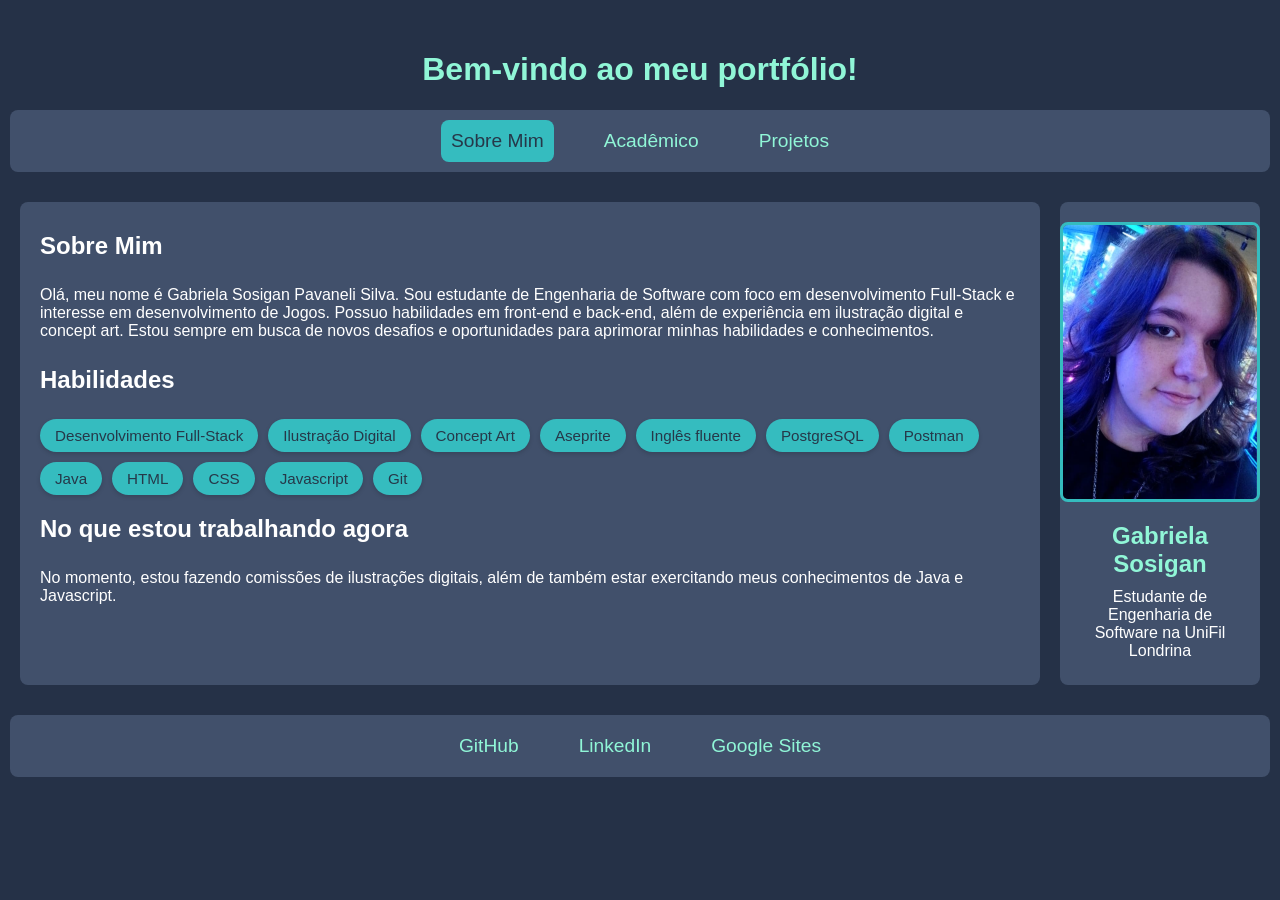
<file: index.html>
<!DOCTYPE html>
<html lang="en">

<head>
    <meta charset="UTF-8">
    <meta name="viewport" content="width=device-width, initial-scale=1.0">
    <link rel="stylesheet" href="styleprincipal.css">
    <title>Portfólio</title>
</head>

<body>

    <header>
        <h1>Bem-vindo ao meu portfólio!</h1>
        <nav>
            <a href="index.html" class="active">Sobre Mim</a>
            <a href="academico.html">Acadêmico</a>
            <a href="projetos.html">Projetos</a>
        </nav>
    </header>

    <main class="main">
        <section class="intro">
            <h2>Sobre Mim</h2>
            <p>
                Olá, meu nome é Gabriela Sosigan Pavaneli Silva. Sou estudante de Engenharia de Software com foco em
                desenvolvimento Full-Stack e interesse em desenvolvimento de Jogos.
                Possuo habilidades em front-end e back-end, além de experiência em ilustração digital e concept art.
                Estou sempre em busca de novos desafios e oportunidades para
                aprimorar minhas habilidades e conhecimentos.
            </p>
            <h2 class="skills">Habilidades</h2>
            <ul>
                <li>Desenvolvimento Full-Stack</li>
                <li>Ilustração Digital</li>
                <li>Concept Art</li>
                <li>Aseprite</li>
                <li>Inglês fluente</li>
                <li>PostgreSQL</li>
                <li>Postman</li>
                <li>Java</li>
                <li>HTML</li>
                <li>CSS</li>
                <li>Javascript</li>
                <li>Git</li>
            </ul>
            <h2>No que estou trabalhando agora</h2>
            <p>
                No momento, estou fazendo comissões de ilustrações digitais, além de também estar exercitando meus
                conhecimentos de Java e Javascript.
            </p>
        </section>

        <aside class="perfil">
            <img src="minhafoto.jpeg" alt="Foto de Perfil">
            <h2>Gabriela Sosigan</h2>
            <p>Estudante de Engenharia de Software na UniFil Londrina</p>
        </aside>
    </main>

    <footer class="footer">
        <a href="https://github.com/GabiSosigan" target="_blank">GitHub</a>
        <a href="https://www.linkedin.com/in/gabriela-sosigan-pavaneli-silva-829098406/" target="_blank">LinkedIn</a>
        <a href="https://sites.google.com/edu.unifil.br/portfoliogabi/relat%C3%B3rio" target="_blank">Google Sites</a>
    </footer>

</body>

</html>
</file>
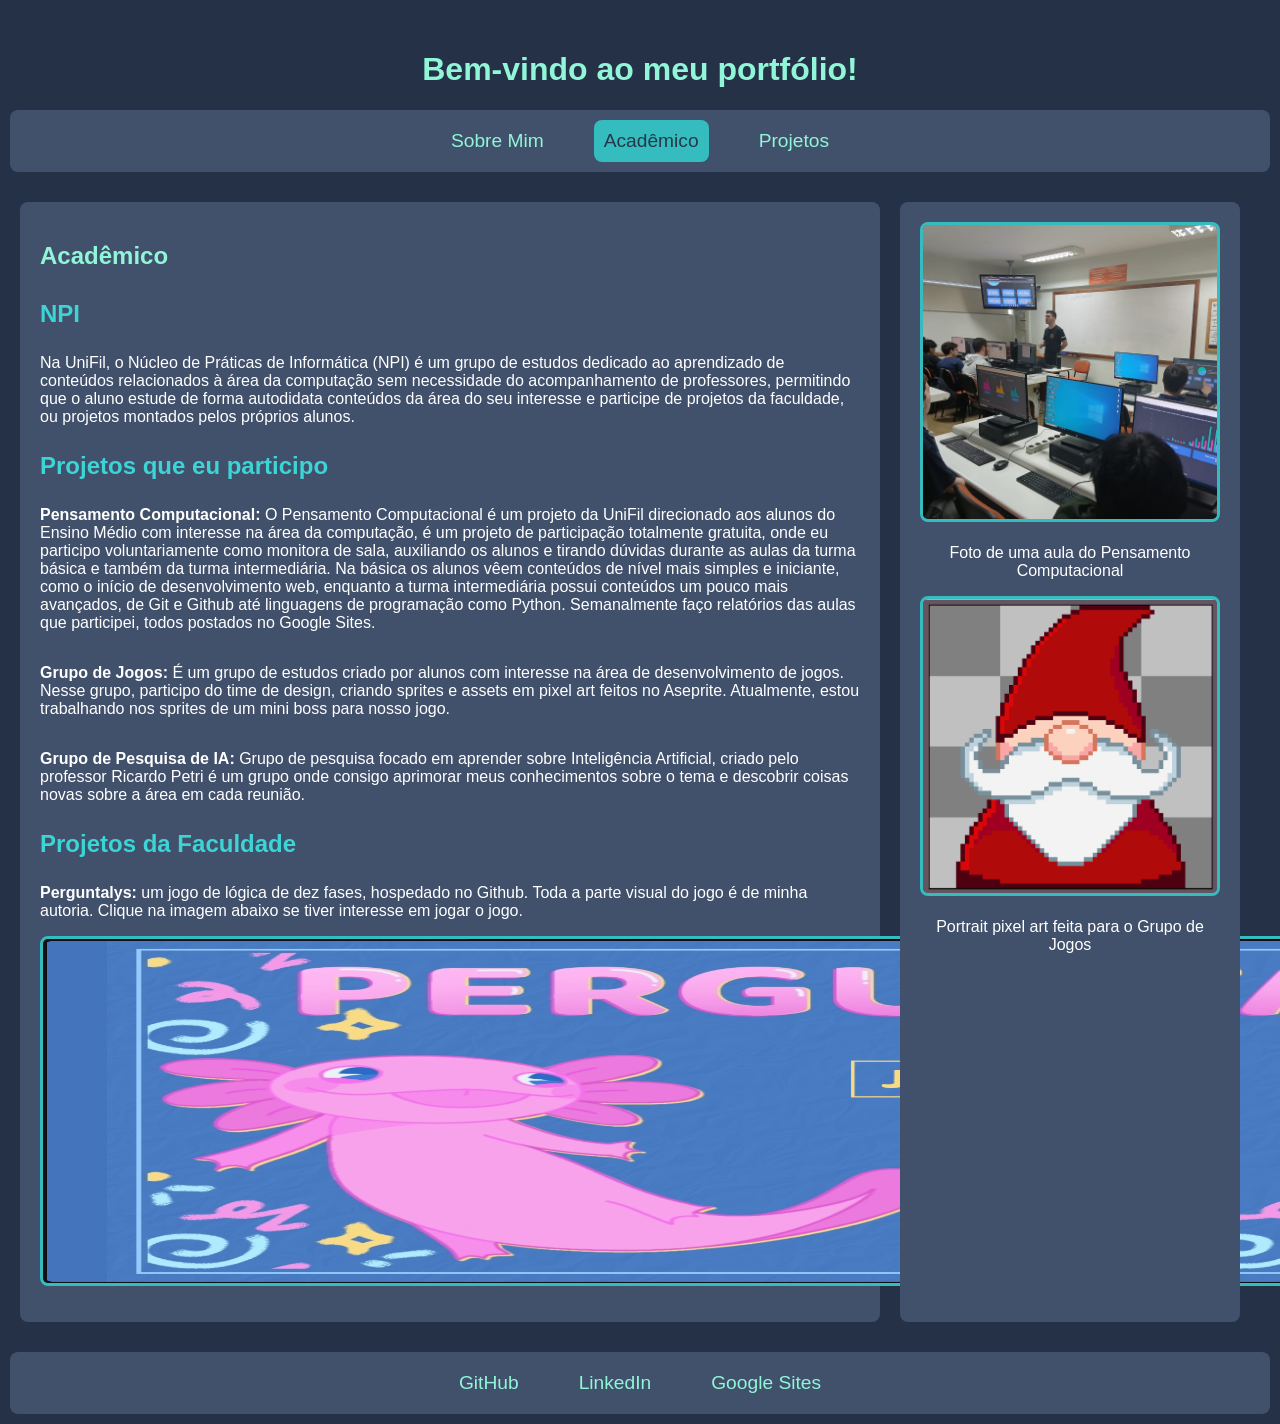
<file: academico.html>
<!DOCTYPE html>
<html lang="en">

<head>
    <meta charset="UTF-8">
    <meta name="viewport" content="width=device-width, initial-scale=1.0">
    <link rel="stylesheet" href="styleacademico.css">
    <title>Portfólio</title>
</head>

<body>

    <header>
        <h1>Bem-vindo ao meu portfólio!</h1>
        <nav>
            <a href="index.html">Sobre Mim</a>
            <a href="academico.html" class="active">Acadêmico</a>
            <a href="projetos.html">Projetos</a>
        </nav>
    </header>

    <main class="main">

        <section class="conteudo">
            <h1>Acadêmico</h1>
            <h2>NPI</h2>
            <p>
                Na UniFil, o Núcleo de Práticas de Informática (NPI) é um grupo de estudos dedicado ao aprendizado de
                conteúdos relacionados à área da computação sem necessidade
                do acompanhamento de professores, permitindo que o aluno estude de forma autodidata conteúdos da área do
                seu interesse e participe de projetos
                da faculdade, ou projetos montados pelos próprios alunos.
            </p>

            <h2>Projetos que eu participo</h2>
            <p>
                <b>Pensamento Computacional:</b> O Pensamento Computacional é um projeto da UniFil direcionado aos
                alunos do Ensino Médio com interesse na área da computação, é um
                projeto de participação totalmente gratuita, onde eu participo voluntariamente como monitora de sala,
                auxiliando os alunos e tirando dúvidas durante as aulas da turma
                básica e também da turma intermediária. Na básica os alunos vêem conteúdos de nível mais simples e
                iniciante, como o início de desenvolvimento web, enquanto a turma
                intermediária possui conteúdos um pouco mais avançados, de Git e Github até linguagens de programação
                como Python. Semanalmente faço relatórios das aulas que participei,
                todos postados no Google Sites.
            </p>
            <p>
                <b>Grupo de Jogos:</b> É um grupo de estudos criado por alunos com interesse na área de desenvolvimento
                de jogos. Nesse grupo, participo do time de design, criando
                sprites e assets em pixel art feitos no Aseprite. Atualmente, estou trabalhando nos sprites de um mini
                boss para nosso jogo.
            </p>
            <p>
                <b>Grupo de Pesquisa de IA:</b> Grupo de pesquisa focado em aprender sobre Inteligência Artificial,
                criado pelo professor Ricardo Petri é um grupo onde consigo aprimorar
                meus conhecimentos sobre o tema e descobrir coisas novas sobre a área em cada reunião.
            </p>

            <h2>Projetos da Faculdade</h2>
            <p>
                <b>Perguntalys:</b> um jogo de lógica de dez fases, hospedado no Github. Toda a parte visual do jogo é
                de minha autoria. Clique na imagem abaixo se tiver interesse em
                jogar o jogo.
            </p>
            <a href="https://thiago-stein.github.io/jogo-perguntalys/" target="_blank" class="perguntalys">
                <img src="perguntalys.jpeg" alt="Jogo Perguntalys">
            </a>
        </section>

        <aside class="imagens">
            <img src="pensamento.jpeg" alt="Foto de uma aula do Pensamento Computacional">
            <p>Foto de uma aula do Pensamento Computacional</p>
            <img src="gnomo.jpeg" alt="Pixel art gnomo para o Grupo de Jogos">
            <p>Portrait pixel art feita para o Grupo de Jogos</p>
        </aside>

    </main>

    <footer class="footer">
        <a href="https://github.com/GabiSosigan" target="_blank">GitHub</a>
        <a href="https://www.linkedin.com/in/gabriela-sosigan-pavaneli-silva-829098406/" target="_blank">LinkedIn</a>
        <a href="https://sites.google.com/edu.unifil.br/portfoliogabi/relat%C3%B3rio" target="_blank">Google Sites</a>
    </footer>

</body>

</html>
</file>
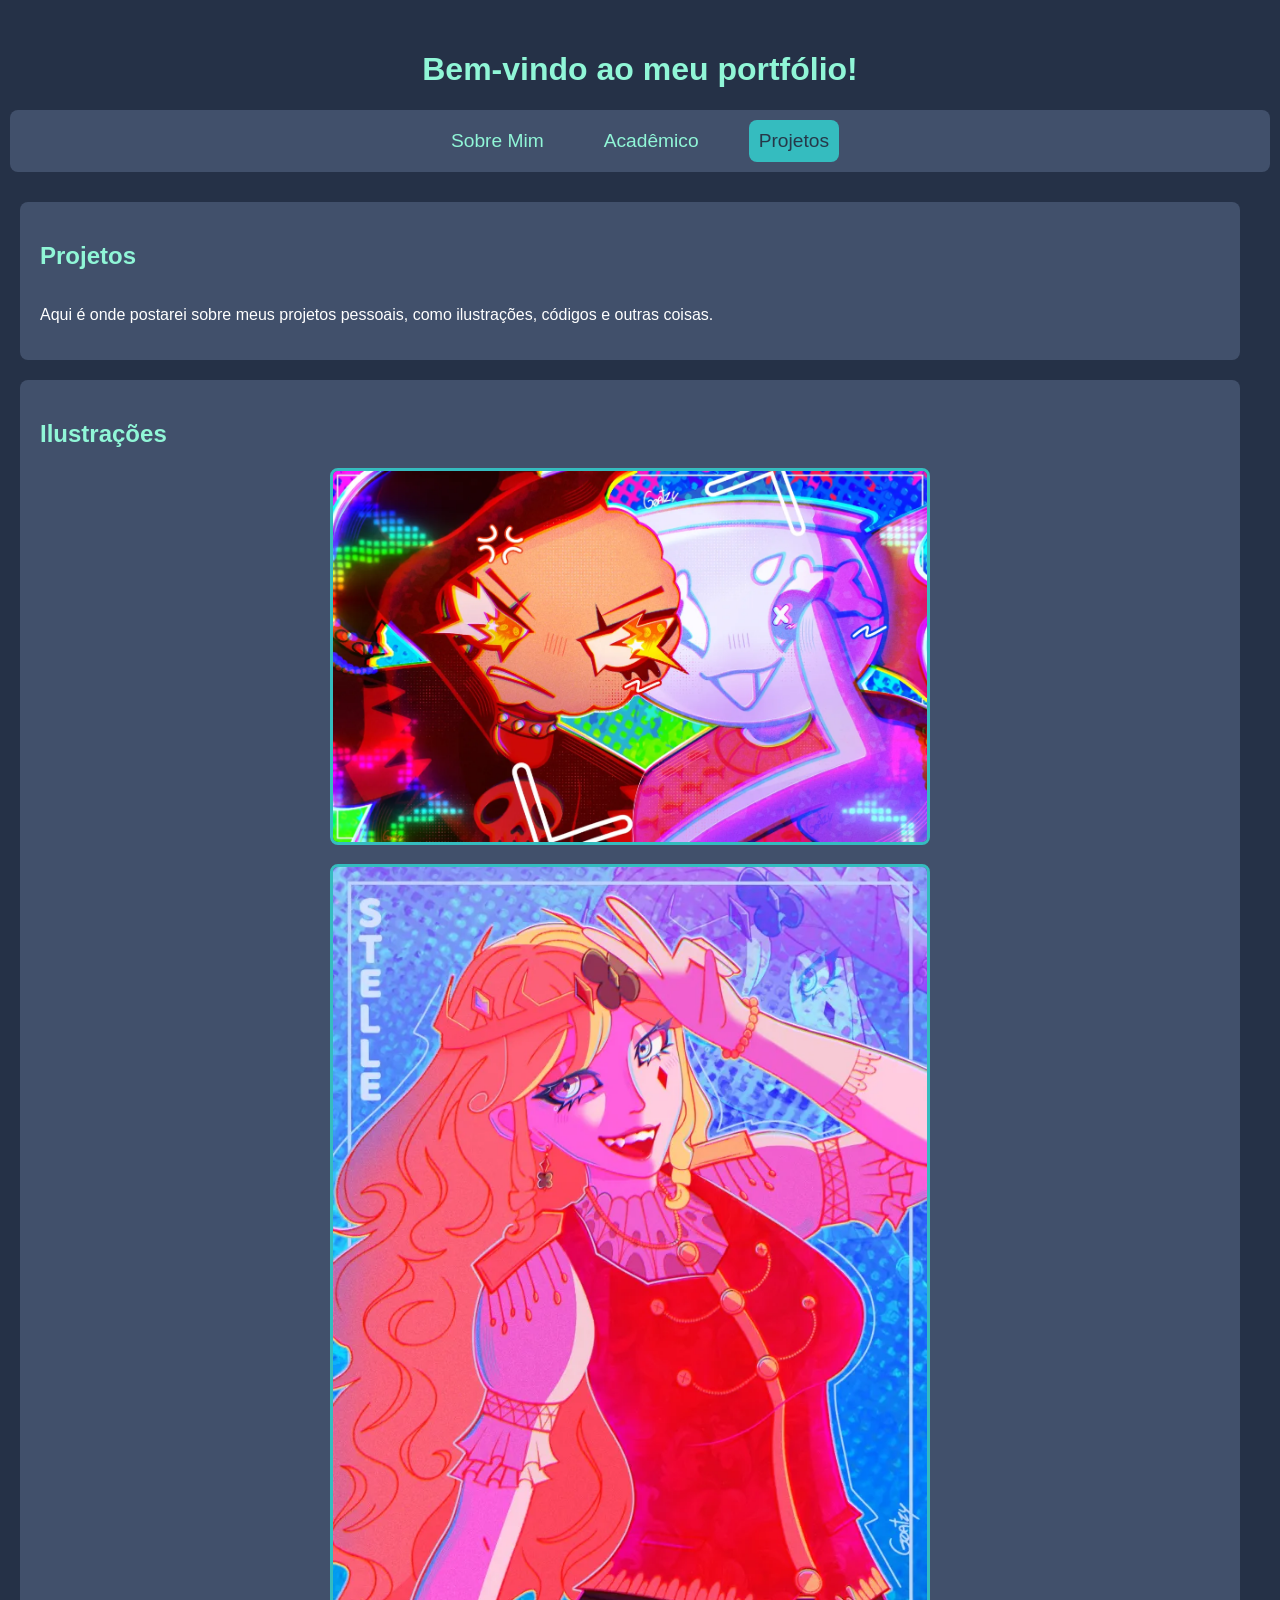
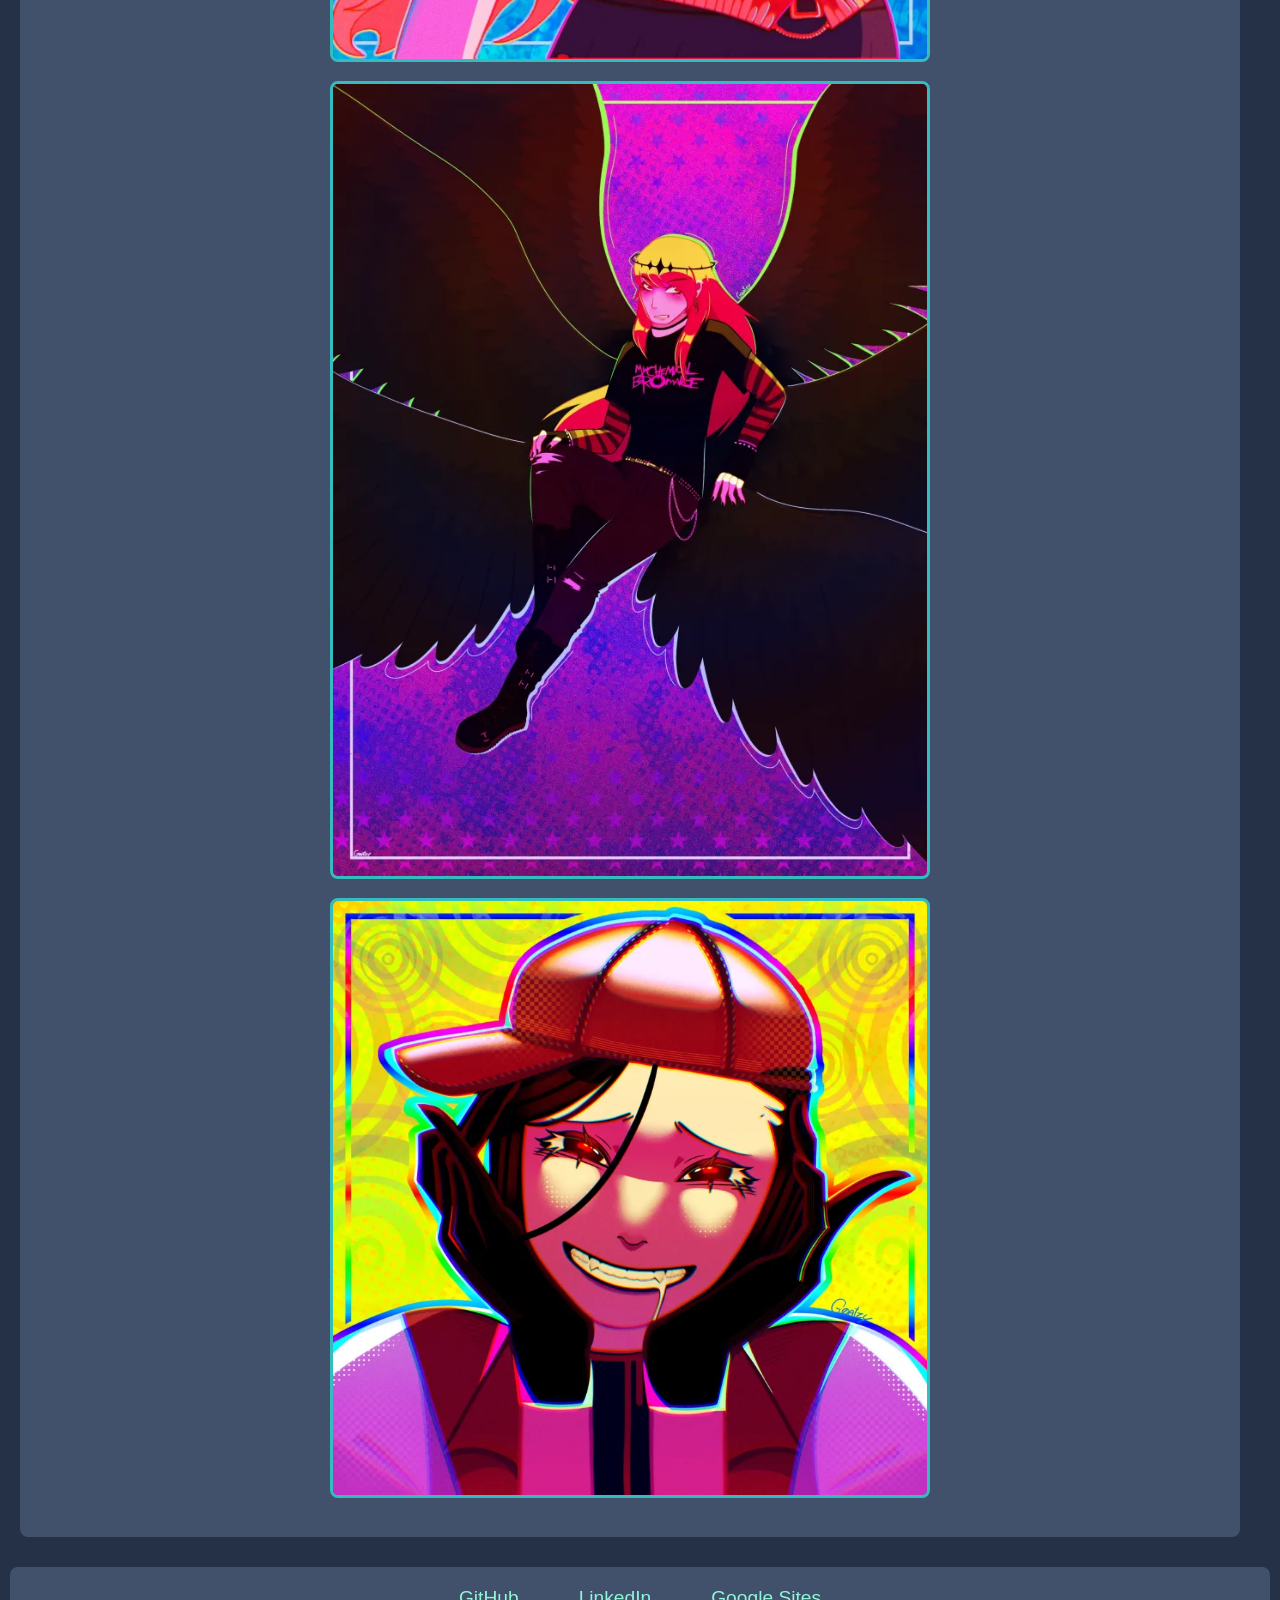
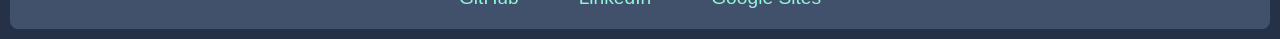
<file: projetos.html>
<!DOCTYPE html>
<html lang="en">

<head>
    <meta charset="UTF-8">
    <meta name="viewport" content="width=device-width, initial-scale=1.0">
    <link rel="stylesheet" href="styleprojetos.css">
    <script src="scriptprojetos.js" defer></script>
    <title>Portfólio</title>
</head>

<body>

    <header>
        <h1>Bem-vindo ao meu portfólio!</h1>
        <nav>
            <a href="index.html">Sobre Mim</a>
            <a href="academico.html">Acadêmico</a>
            <a href="projetos.html" class="active">Projetos</a>
        </nav>
    </header>

    <main class="main">
        <section class="conteudo">
            <h1>Projetos</h1>
            <p>Aqui é onde postarei sobre meus projetos pessoais, como ilustrações, códigos e outras coisas.</p>
        </section>
        <section class="projetos">
            <h1>Ilustrações</h1>
            <div class="desenhos">
                <img src="comissao1.jpeg" alt="Comissão de dois personagens, meio corpo." class="img-zoom">
                <img src="comissao2.jpeg" alt="Comissão de um personagem, meio corpo." class="img-zoom">
                <img src="comissao3.jpeg" alt="Comissão de um personagem, corpo inteiro." class="img-zoom">
                <img src="comissao4.jpeg" alt="Comissão de um personagem, busto." class="img-zoom">
            </div>
        </section>

        <div id="janela-zoom" class="zoom">
            <span class="botao-fechar">&times;</span>
            <img class="ampliar" id="img-ampliada">
        </div>

    </main>

    <footer class="footer">
        <a href="https://github.com/GabiSosigan" target="_blank">GitHub</a>
        <a href="https://www.linkedin.com/in/gabriela-sosigan-pavaneli-silva-829098406/" target="_blank">LinkedIn</a>
        <a href="https://sites.google.com/edu.unifil.br/portfoliogabi/relat%C3%B3rio" target="_blank">Google Sites</a>
    </footer>

</body>

</html>
</file>
<file: styleprincipal.css>
* {
    font-family: Helvetica, sans-serif;
    box-sizing: border-box;
}

body {
    margin: 10px;
    padding: 0;
    background-color: #253147;
    color: #ffffff;
}

h2 {
    margin-top: 10px;
    margin-bottom: 10px;
}

/* --- Header e navegação --- */

header {
    text-align: center;
    padding: 20px 0;
    color: #90f6d7;
}

nav {
    display: flex;
    justify-content: center;
    flex-wrap: wrap;
    gap: 40px;
    text-align: center;
    padding: 10px;
    background-color: #41506b;
    border-radius: 8px;
}

nav a {
    color: #90f6d7;
    text-decoration: none;
    border-radius: 8px;
    padding: 10px;
    font-size: larger;
    transition: background-color 0.3s;
}

nav a:hover {
    background-color: rgba(144, 246, 215, 0.1);
}

nav .active {
    background-color: #35bcbf;
    color: #263849;
}

/* --- Conteúdo principal --- */

.main {
    display: flex;
    justify-content: center;
    align-items: stretch;
    margin-bottom: 20px;
    padding: 10px;
}

.intro {
    display: flex;
    flex-direction: column;
    justify-content: flex-start;
    padding: 20px;
    background-color: #41506b;
    border-radius: 8px;
    margin-right: 20px;
}

.intro ul {
    padding: 0;
    margin: 15px 0 0 0;
    list-style: none;
    display: flex;
    flex-wrap: wrap;
    gap: 10px;
    margin-bottom: 1%;
}

.intro li {
    background-color: #35bcbf;
    color: #263849;
    padding: 8px 15px;
    border-radius: 50px;
    font-size: 0.95rem;
    box-shadow: 0 2px 4px rgba(0, 0, 0, 0.15);
}

/* --- Foto de perfil --- */

.perfil {
    display: flex;
    flex-direction: column;
    align-items: center;
    padding: 20px;
    background-color: #41506b;
    border-radius: 8px;
    min-width: 200px;
}

.perfil img {
    width: 200px;
    height: 280px;
    border-radius: 8px;
    object-fit: cover;
    margin-bottom: 15px;
    border: 3px solid #35bcbf;
}

.perfil h2 {
    color: #90f6d7;
    text-align: center;
    margin: 5px 0;
}

.perfil p {
    text-align: center;
    margin: 5px 0;
    color: #ffffff;
}

/* --- Estilização do rodapé --- */

.footer {
    display: flex;
    justify-content: center;
    flex-wrap: wrap;
    gap: 40px;
    text-align: center;
    padding: 10px;
    background-color: #41506b;
    border-radius: 8px;
}

.footer a {
    color: #90f6d7;
    text-decoration: none;
    border-radius: 8px;
    padding: 10px;
    font-size: larger;
    transition: background-color 0.3s;
}

.footer a:hover {
    background-color: rgba(144, 246, 215, 0.1);
}

/* Responsividade */

@media (max-width: 768px) {
    nav {
        gap: 15px;
        flex-direction: column;
    }

    .main {
        flex-direction: column;
        padding: 0;
    }

    .intro {
        margin-right: 0;
        margin-bottom: 20px;
    }

    .perfil {
        width: 100%;
    }

    .footer {
        gap: 15px;
        flex-direction: column;
    }
}
</file>
<file: styleacademico.css>
* {
    font-family: Helvetica, sans-serif;
    box-sizing: border-box;
}

h2 {
    margin-top: 10px;
    margin-bottom: 10px;
    color: #3dd4d6;
}

body {
    margin: 10px;
    padding: 0;
    background-color: #253147;
    color: #ffffff;
}

/* Header e navegação */

header {
    text-align: center;
    padding: 20px 0;
    color: #90f6d7;
}

nav {
    display: flex;
    justify-content: center;
    gap: 40px;
    text-align: center;
    padding: 10px;
    background-color: #41506b;
    border-radius: 8px;
}

nav a {
    color: #90f6d7;
    text-decoration: none;
    border-radius: 8px;
    padding: 10px;
    font-size: larger;
    transition: background-color 0.3s;
}

nav a:hover {
    background-color: rgba(144, 246, 215, 0.1);
}

nav .active {
    background-color: #35bcbf;
    color: #263849;
}

/* Conteúdo principal */

.main {
    display: flex;
    justify-content: center;
    align-items: stretch;
    margin-bottom: 20px;
    padding: 10px;
}

.main h1 {
    color: #90f6d7;
}

.conteudo {
    display: flex;
    flex-direction: column;
    justify-content: flex-start;
    padding: 20px;
    background-color: #41506b;
    border-radius: 8px;
    margin-right: 20px;
}

.perguntalys {
    display: flex;

    margin-bottom: 2%;
    width: 650px;
    height: 350px;
    object-fit: cover;
}

.perguntalys img {
    border-radius: 8px;
    border: 3px solid #35bcbf;
}

.imagens {
    display: flex;
    flex-direction: column;
    padding: 20px;
    background-color: #41506b;
    border-radius: 8px;
    margin-right: 20px;
    text-align: center;
}

.imagens img {
    display: flex;
    margin-bottom: 2%;
    width: 300px;
    height: 300px;
    object-fit: cover;
    border-radius: 8px;
    border: 3px solid #35bcbf;
}

/* Estilização do rodapé */

.footer {
    display: flex;
    justify-content: center;
    gap: 40px;
    text-align: center;
    padding: 10px;
    background-color: #41506b;
    border-radius: 8px;
}

.footer a {
    color: #90f6d7;
    text-decoration: none;
    border-radius: 8px;
    padding: 10px;
    font-size: larger;
    transition: background-color 0.3s;
}

.footer a:hover {
    background-color: rgba(144, 246, 215, 0.1);
}

/* Responsividade */

@media (max-width: 768px) {
    nav {
        gap: 15px;
        flex-direction: column;
    }

    .main {
        flex-direction: column;
        padding: 0;
    }

    .conteudo,
    .imagens {
        margin-right: 0;
        margin-bottom: 20px;
    }

    .perguntalys {
        margin-bottom: 2%;
        width: 180px;
        height: 180px;
        object-fit: cover;
    }

    .footer {
        gap: 15px;
        flex-direction: column;
    }

}
</file>
<file: styleprojetos.css>
* {
    font-family: Helvetica, sans-serif;
    box-sizing: border-box;
}

h2 {
    margin-top: 10px;
    margin-bottom: 10px;
    color: #3dd4d6;
}

body {
    margin: 10px;
    padding: 0;
    background-color: #253147;
    color: #ffffff;
}

/* Header e navegação */

header {
    text-align: center;
    padding: 20px 0;
    color: #90f6d7;
}

nav {
    display: flex;
    justify-content: center;
    gap: 40px;
    text-align: center;
    padding: 10px;
    background-color: #41506b;
    border-radius: 8px;
}

nav a {
    color: #90f6d7;
    text-decoration: none;
    border-radius: 8px;
    padding: 10px;
    font-size: larger;
    transition: background-color 0.3s;
}

nav a:hover {
    background-color: rgba(144, 246, 215, 0.1);
}

nav .active {
    background-color: #35bcbf;
    color: #263849;
}

/* Conteúdo principal */

.main {
    display: flex;
    justify-content: center;
    flex-direction: column;
    align-items: stretch;
    margin-bottom: 20px;
    gap: 20px;
    padding: 10px;
}

.main h1 {
    color: #90f6d7;
}

.conteudo {
    display: flex;
    flex-direction: column;
    justify-content: flex-start;
    padding: 20px;
    background-color: #41506b;
    border-radius: 8px;
    margin-right: 20px;
}

.projetos {
    display: flex;
    flex-direction: column;
    justify-content: flex-start;
    padding: 20px;
    background-color: #41506b;
    border-radius: 8px;
    margin-right: 20px;
}

.desenhos {
    column-count: 1;
    column-gap: 20px;
    max-width: 600px;
    margin: 0 auto;
}

.desenhos img {
    width: 100%;
    height: auto;
    margin-bottom: 15px;
    break-inside: avoid;
    border-radius: 8px;
    border: 3px solid #35bcbf;
}

/* Zoom das imagens */

.zoom {
    display: none;
    position: fixed;
    z-index: 1000;
    left: 0;
    top: 0;
    width: 100%;
    height: 100%;
    background-color: rgba(0, 0, 0, 0.8);
    justify-content: center;
    align-items: center;
}

.ampliar {
    max-width: 90%;
    max-height: 85%;
    border-radius: 8px;
    box-shadow: 0 4px 15px rgba(0, 0, 0, 0.5);
}

.botao-fechar {
    position: absolute;
    top: 20px;
    right: 30px;
    color: white;
    font-size: 40px;
    font-weight: bold;
    cursor: pointer;
}

.img-zoom {
    cursor: pointer;
    transition: transform 0.2s;
}

.img-zoom:hover {
    transform: scale(1.02);
}

/* Estilização do rodapé */

.footer {
    display: flex;
    justify-content: center;
    gap: 40px;
    text-align: center;
    padding: 10px;
    background-color: #41506b;
    border-radius: 8px;
}

.footer a {
    color: #90f6d7;
    text-decoration: none;
    border-radius: 8px;
    padding: 10px;
    font-size: larger;
    transition: background-color 0.3s;
}

.footer a:hover {
    background-color: rgba(144, 246, 215, 0.1);
}

/* Responsividade */

@media (max-width: 768px) {
    nav {
        gap: 15px;
        flex-direction: column;
    }

    .main {
        flex-direction: column;
        padding: 0;
    }

    @media (max-width: 600px) {
        .galeria-pinterest {
            column-count: 1;
        }
    }

    .footer {
        gap: 15px;
        flex-direction: column;
    }

}
</file>
